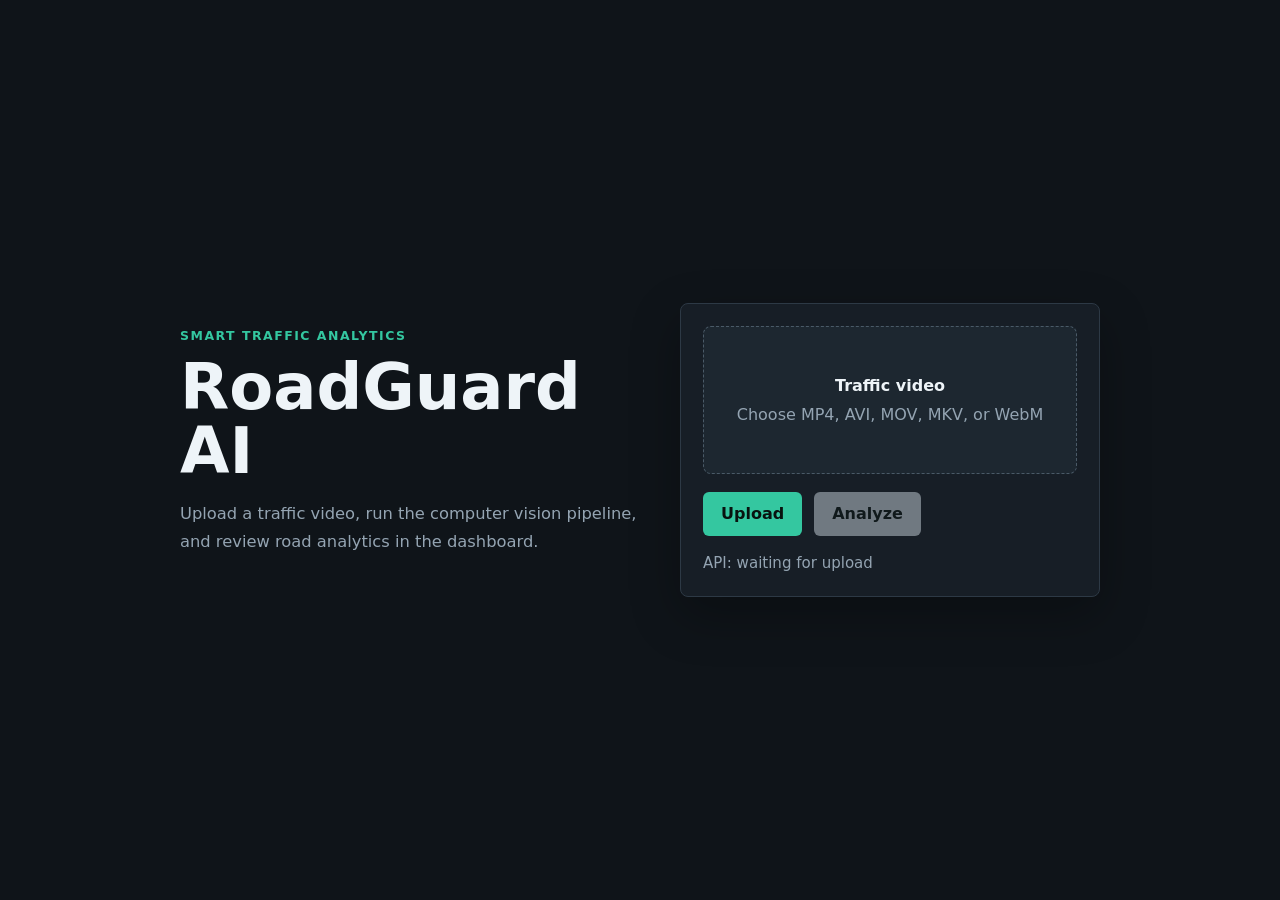
<file: frontend/index.html>
<!DOCTYPE html>
<html lang="en">
<head>
  <meta charset="UTF-8">
  <meta name="viewport" content="width=device-width, initial-scale=1.0">
  <title>RoadGuard AI</title>
  <link rel="stylesheet" href="style.css">
</head>
<body>
  <main class="shell upload-shell">
    <section class="upload-panel">
      <div class="brand-block">
        <p class="eyebrow">Smart Traffic Analytics</p>
        <h1>RoadGuard AI</h1>
        <p class="subtitle">Upload a traffic video, run the computer vision pipeline, and review road analytics in the dashboard.</p>
      </div>

      <div class="upload-card">
        <label class="file-drop" for="videoFile">
          <span class="file-title">Traffic video</span>
          <span id="fileName" class="file-name">Choose MP4, AVI, MOV, MKV, or WebM</span>
          <input id="videoFile" type="file" accept="video/*">
        </label>

        <div class="action-row">
          <button id="uploadBtn" class="primary-button" type="button">Upload</button>
          <button id="analyzeBtn" class="secondary-button" type="button" disabled>Analyze</button>
        </div>

        <div id="analysisProgress" class="progress-panel hidden" aria-live="polite">
          <div class="progress-meta">
            <span id="progressLabel">Analysis pending</span>
            <span id="progressPercent">0%</span>
          </div>
          <div
            id="progressTrack"
            class="progress-track"
            role="progressbar"
            aria-valuemin="0"
            aria-valuemax="100"
            aria-valuenow="0"
          >
            <div id="progressFill" class="progress-fill"></div>
          </div>
          <div class="progress-details">
            <span id="elapsedTime">Elapsed: 00:00</span>
            <span id="remainingTime">Remaining: estimating...</span>
          </div>
        </div>

        <div id="statusMessage" class="status-message">API: waiting for upload</div>
        <a id="dashboardLink" class="dashboard-link hidden" href="dashboard.html">Open dashboard</a>
      </div>
    </section>
  </main>

  <script src="app.js"></script>
</body>
</html>
</file>
<file: frontend/style.css>
:root {
  --bg: #0f1419;
  --panel: #171e26;
  --panel-2: #1d2730;
  --line: #2d3945;
  --text: #eef4f8;
  --muted: #94a4b2;
  --accent: #34c7a0;
  --accent-2: #4aa3ff;
  --danger: #ff5f6d;
  --warning: #ffca5f;
  --shadow: 0 18px 50px rgba(0, 0, 0, 0.28);
}

* {
  box-sizing: border-box;
}

body {
  margin: 0;
  min-height: 100vh;
  background: var(--bg);
  color: var(--text);
  font-family: Inter, ui-sans-serif, system-ui, -apple-system, BlinkMacSystemFont, "Segoe UI", sans-serif;
}

.shell {
  width: min(1180px, calc(100% - 32px));
  margin: 0 auto;
}

.upload-shell {
  min-height: 100vh;
  display: grid;
  place-items: center;
}

.upload-panel {
  width: min(920px, 100%);
  display: grid;
  grid-template-columns: minmax(0, 1fr) minmax(320px, 420px);
  gap: 28px;
  align-items: center;
}

.brand-block h1,
.dashboard-header h1 {
  margin: 0;
  font-size: clamp(2rem, 5vw, 4.4rem);
  line-height: 1;
  letter-spacing: 0;
}

.eyebrow {
  margin: 0 0 12px;
  color: var(--accent);
  font-size: 0.78rem;
  font-weight: 800;
  letter-spacing: 0.12em;
  text-transform: uppercase;
}

.subtitle {
  max-width: 56ch;
  color: var(--muted);
  font-size: 1.02rem;
  line-height: 1.7;
}

.upload-card,
.video-panel,
.metric-card,
.chart-card,
.table-panel {
  background: var(--panel);
  border: 1px solid var(--line);
  border-radius: 8px;
  box-shadow: var(--shadow);
}

.upload-card {
  padding: 22px;
}

.file-drop {
  display: grid;
  gap: 10px;
  min-height: 148px;
  padding: 24px;
  border: 1px dashed #4a5a67;
  border-radius: 8px;
  place-content: center;
  text-align: center;
  cursor: pointer;
  background: var(--panel-2);
}

.file-drop input {
  display: none;
}

.file-title {
  font-weight: 800;
  font-size: 1rem;
}

.file-name {
  color: var(--muted);
  overflow-wrap: anywhere;
}

.action-row {
  display: flex;
  gap: 12px;
  margin-top: 18px;
}

button,
.compact-link,
.dashboard-link {
  border: 0;
  border-radius: 6px;
  color: #08130f;
  cursor: pointer;
  font: inherit;
  font-weight: 800;
  min-height: 44px;
  padding: 0 18px;
  text-decoration: none;
  display: inline-flex;
  align-items: center;
  justify-content: center;
}

button:disabled {
  cursor: not-allowed;
  opacity: 0.45;
}

.primary-button {
  background: var(--accent);
}

.secondary-button,
.compact-link {
  background: #dce8ef;
}

.compact-link {
  min-height: 40px;
}

.dashboard-link {
  width: 100%;
  margin-top: 16px;
  background: var(--accent-2);
  color: #07111c;
}

.hidden {
  display: none;
}

.status-message {
  margin-top: 16px;
  color: var(--muted);
  font-size: 0.94rem;
  line-height: 1.5;
}

.progress-panel {
  margin-top: 18px;
  padding: 14px;
  background: var(--panel-2);
  border: 1px solid var(--line);
  border-radius: 8px;
}

.progress-meta,
.progress-details {
  display: flex;
  justify-content: space-between;
  gap: 12px;
  color: var(--muted);
  font-size: 0.86rem;
}

.progress-meta {
  color: var(--text);
  font-weight: 800;
  margin-bottom: 10px;
}

.progress-track {
  width: 100%;
  height: 12px;
  overflow: hidden;
  border-radius: 999px;
  background: #0b1117;
  border: 1px solid #2f3c49;
}

.progress-fill {
  width: 0%;
  height: 100%;
  border-radius: inherit;
  background: linear-gradient(90deg, var(--accent), var(--accent-2));
  transition: width 0.35s ease;
}

.progress-details {
  margin-top: 10px;
}

.dashboard-shell {
  padding: 28px 0 44px;
}

.dashboard-header {
  display: flex;
  justify-content: space-between;
  gap: 20px;
  align-items: end;
  margin-bottom: 24px;
}

.dashboard-header h1 {
  font-size: clamp(1.9rem, 4vw, 3.2rem);
}

.video-grid {
  display: grid;
  grid-template-columns: minmax(0, 1.55fr) minmax(280px, 0.75fr);
  gap: 18px;
}

.video-panel {
  padding: 14px;
}

video {
  display: block;
  width: 100%;
  aspect-ratio: 16 / 9;
  background: #05080b;
  border-radius: 6px;
}

.summary-grid {
  display: grid;
  grid-template-columns: repeat(2, minmax(0, 1fr));
  gap: 14px;
}

.metric-card {
  min-height: 130px;
  padding: 18px;
  display: grid;
  align-content: space-between;
}

.metric-card span {
  color: var(--muted);
  font-size: 0.86rem;
}

.metric-card strong {
  font-size: clamp(1.8rem, 4vw, 2.6rem);
}

.charts-grid {
  display: grid;
  grid-template-columns: repeat(2, minmax(0, 1fr));
  gap: 18px;
  margin-top: 18px;
}

.chart-card {
  padding: 18px;
  min-height: 320px;
}

.chart-card.wide {
  grid-column: 1 / -1;
}

.chart-card h2,
.table-panel h2 {
  margin: 0 0 16px;
  font-size: 1.05rem;
}

.chart-card canvas {
  width: 100%;
  max-height: 260px;
}

.table-panel {
  margin-top: 18px;
  padding: 18px;
}

.table-header {
  display: flex;
  justify-content: space-between;
  gap: 16px;
  align-items: center;
  margin-bottom: 12px;
}

.violation-totals {
  display: flex;
  flex-wrap: wrap;
  gap: 12px;
  color: var(--muted);
  font-size: 0.9rem;
}

.table-scroll {
  overflow-x: auto;
}

table {
  width: 100%;
  border-collapse: collapse;
  min-width: 720px;
}

th,
td {
  padding: 13px 10px;
  border-bottom: 1px solid var(--line);
  text-align: left;
}

th {
  color: var(--muted);
  font-size: 0.78rem;
  text-transform: uppercase;
}

td {
  color: #d8e3ea;
}

td a {
  color: var(--accent-2);
}

@media (max-width: 850px) {
  .upload-panel,
  .video-grid,
  .charts-grid {
    grid-template-columns: 1fr;
  }

  .dashboard-header,
  .table-header {
    align-items: flex-start;
    flex-direction: column;
  }
}

@media (max-width: 560px) {
  .summary-grid {
    grid-template-columns: 1fr;
  }

  .action-row {
    flex-direction: column;
  }

  .progress-meta,
  .progress-details {
    flex-direction: column;
  }
}
</file>
